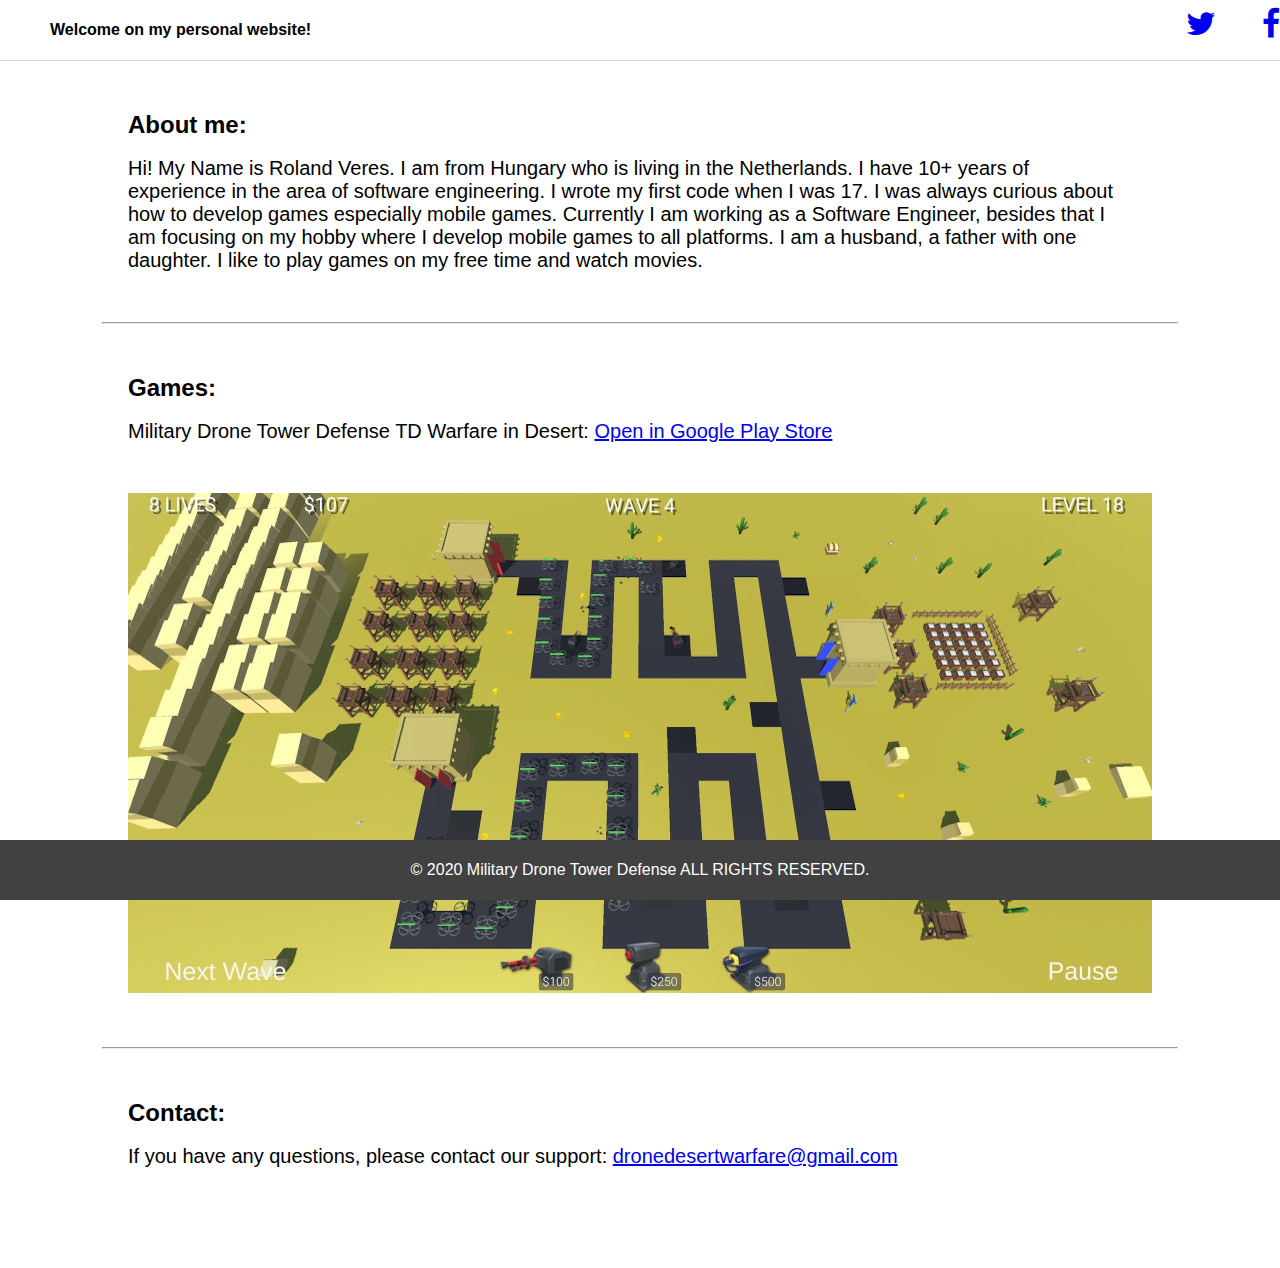
<file: index.html>
<!DOCTYPE html>
<html lang="en">
    <head>
        <meta charset="UTF-8">
        <title>Military Drone Tower Defense</title>
        <meta name="viewport" content="width=device-width, initial-scale=1.0">
        <meta name="title" content="Military Drone Tower Defense" />
        <link rel="shortcut icon" type="image/x-icon" href="DroneIcon2.png" />
        <link rel="stylesheet" href="https://maxcdn.bootstrapcdn.com/font-awesome/4.5.0/css/font-awesome.min.css">
        <link rel="stylesheet" href="style.css">
        <script data-ad-client="ca-pub-1090480677859838" async src="https://pagead2.googlesyndication.com/pagead/js/adsbygoogle.js"></script>
        <script data-ad-client="pub-1090480677859838" async src="https://pagead2.googlesyndication.com/
pagead/js/adsbygoogle.js"></script>
    </head>
<body style="margin:0;font-family:-apple-system, BlinkMacSystemFont, 'Segoe UI', Roboto, Oxygen, Ubuntu, Cantarell, 'Open Sans', 'Helvetica Neue', sans-serif">
<div style="position:relative;width:100%;height:60px;border-bottom:1px solid #CCCC;line-height: 60px;"><h1 style="font-size:1rem;margin:0;height:100%;line-height:60px;padding-left:50px;display:inline-block;">Welcome on my personal website!</h1> <a href="https://www.facebook.com/Military-Drone-Tower-Defense-TD-Warfare-in-Desert-101820238414370" style="text-align: right;position:absolute;display:inline-block;right:0;line-height:60px;padding-right:0;"><span class="fa fa-facebook fa-2x"></span></a><a href="https://twitter.com/DroneDesert" style="text-align: right;position:absolute;display:inline-block;right:0;line-height:60px;padding-right:5%"><span class="fa fa-twitter fa-2x"></span></a></div>
<div style="height:auto;width:100%;margin-bottom:100px;">
<p style="margin-top:50px;font-size:20px;padding-left:50px;">
    <div style="font-size:24px;padding-left:10%;font-weight:600;">About me: </div> <br>
    <div style="font-size:20px;max-width:1000px;padding-left:10%;width:100%;">Hi! My Name is Roland Veres. I am from Hungary who is living in the Netherlands. I have 10+ years of experience in the area of software engineering. I wrote my first code when I was 17. I was always curious about how to develop games especially mobile games. Currently I am working as a Software Engineer, besides that I am focusing on my hobby where I develop mobile games to all platforms. I am a husband, a father with one daughter. I like to play games on my free time and watch movies. </div>
</p>
<hr style="width:80%;padding-left:50px;margin-top:50px;">
<p style="margin-top:50px;font-size:20px;padding-left:50px;">
    <div style="font-size:24px;padding-left:10%;font-weight:600;">Games: </div> <br>
    <div style="font-size:20px;width:1000px;padding-left:10%;">Military Drone Tower Defense TD Warfare in Desert: <a href="https://play.google.com/store/apps/details?id=com.RVCompany.DroneDesertWarfare">Open in Google Play Store</a></div>
    <a href="https://play.google.com/store/apps/details?id=com.RVCompany.DroneDesertWarfare" style="margin-left:10%;padding-top:50px;"><img style="margin-top:50px;max-width:100%;" src="Drone Desert Warfare 2.0 1 feature graphic.jpg" alt="">
    </a>
</p>
<hr style="width:80%;padding-left:50px;margin-top:50px;">
<p style="margin-top:50px;font-size:20px;padding-left:50px;">
    <div style="font-size:24px;padding-left:10%;font-weight:600;">Contact: </div> <br>
    <div style="font-size:20px;width:1000px;padding-left:10%;">If you have any questions, please contact our support: <a href="mailto:dronedesertwarfare@gmail.com">dronedesertwarfare@gmail.com</a></div>

</p>
</div>
<div style="position:fixed;bottom:0;height:60px;width:100%;background-color:#414141;color:white;text-align:center;line-height:60px;">
<p style="margin:0;">© 2020 Military Drone Tower Defense ALL RIGHTS RESERVED.</p></div>
</body>
</html>
</file>
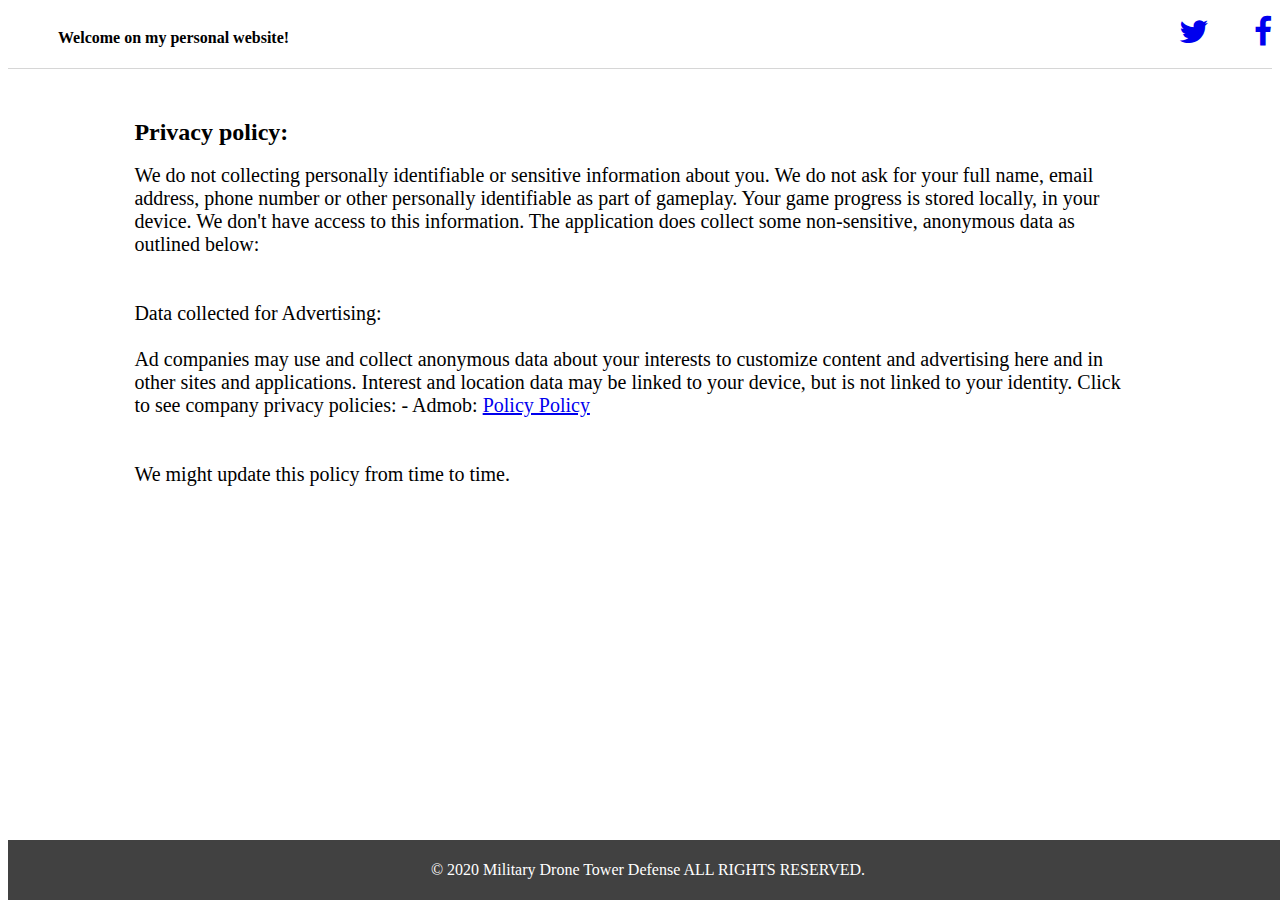
<file: privacy.html>
<!DOCTYPE html>
<html lang="en">
    <head>
        <meta charset="UTF-8">
        <title>Military Drone Tower Defense</title>
        <meta name="viewport" content="width=device-width, initial-scale=1.0">
        <meta name="title" content="Military Drone Tower Defense" />
        <link rel="shortcut icon" type="image/x-icon" href="DroneIcon2.png" />
        <link rel="stylesheet" href="https://maxcdn.bootstrapcdn.com/font-awesome/4.5.0/css/font-awesome.min.css">
        <link rel="stylesheet" href="style.css">

    </head>
<body>
    <div style="position:relative;width:100%;height:60px;border-bottom:1px solid #CCCC;line-height: 60px;"><h1 style="font-size:1rem;margin:0;height:100%;line-height:60px;padding-left:50px;display:inline-block;">Welcome on my personal website!</h1> <a href="https://www.facebook.com/Military-Drone-Tower-Defense-TD-Warfare-in-Desert-101820238414370" style="text-align: right;position:absolute;display:inline-block;right:0;line-height:60px;padding-right:0;"><span class="fa fa-facebook fa-2x"></span></a><a href="https://twitter.com/DroneDesert" style="text-align: right;position:absolute;display:inline-block;right:0;line-height:60px;padding-right:5%"><span class="fa fa-twitter fa-2x"></span></a></div>
    <div style="height:auto;width:100%;margin-bottom:100px;">
        <p style="margin-top:50px;font-size:20px;padding-left:50px;">
            <div style="font-size:24px;padding-left:10%;font-weight:600;">Privacy policy: </div> <br>
            <div style="font-size:20px;max-width:1000px;padding-left:10%;width:100%;">We do not collecting personally identifiable or sensitive information about you. We do not ask for your full name, email address, phone number or other personally identifiable as part of gameplay. Your game progress is stored locally, in your device. We don't have access to this information. The application does collect some non-sensitive, anonymous data as outlined below: <br> <br> <br>
                <div>Data collected for Advertising: </div> <br>

                Ad companies may use and collect anonymous data about your interests to customize content and advertising here and in other sites and applications. Interest and location data may be linked to your device, but is not linked to your identity. 
                
                Click to see company privacy policies: 
                
                - Admob: <a href="https://support.google.com/admob/answer/6128543?hl=en">Policy Policy </a>
                <br> <br> <br>


We might update this policy from time to time.
            
            </div>
        </p>
    </div>
    <div style="position:fixed;bottom:0;height:60px;width:100%;background-color:#414141;color:white;text-align:center;line-height:60px;">
        <p style="margin:0;">© 2020 Military Drone Tower Defense ALL RIGHTS RESERVED.</p></div>
</body>
</html>
</file>
<file: style.css>
.fa-facebook-f:before, .fa-facebook:before {
    content: "\f09a";
}
.fa-twitter-f:before, .fa-twitter:before {
    content: "\f099";
}
</file>
